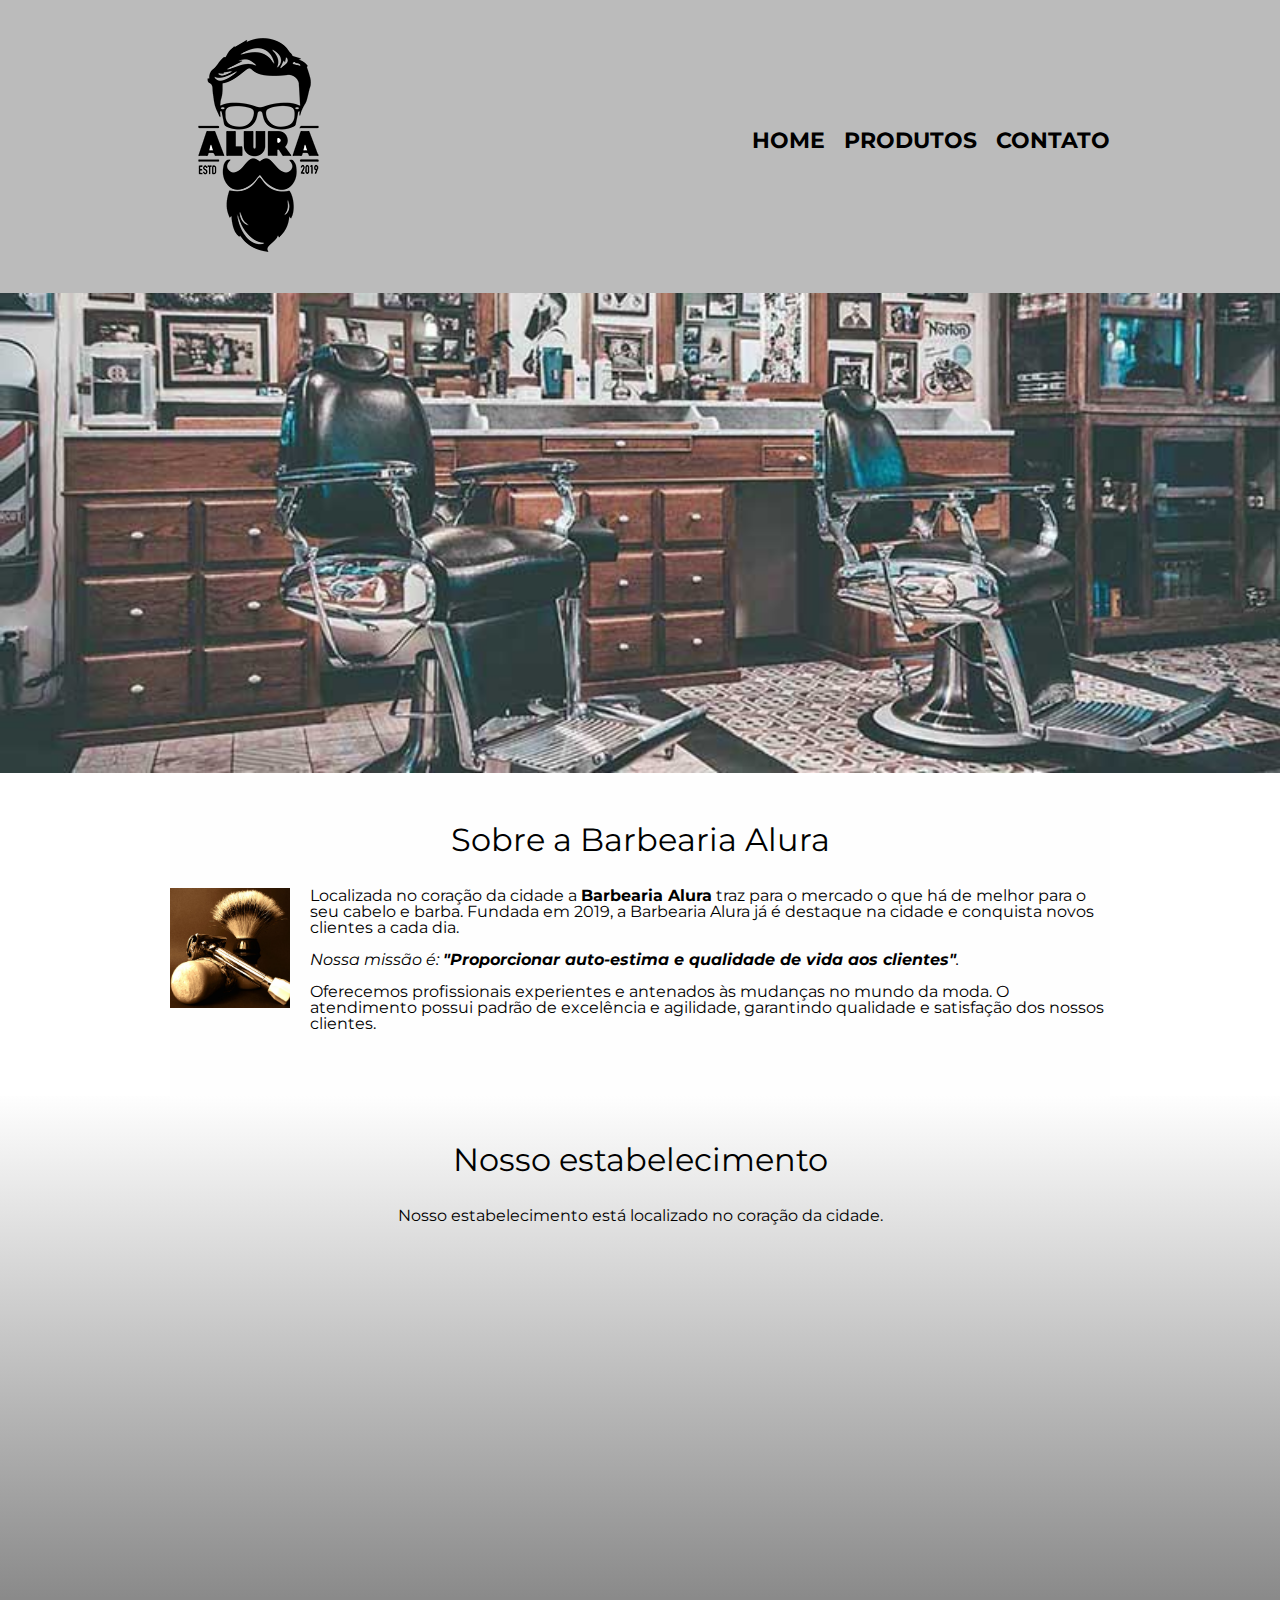
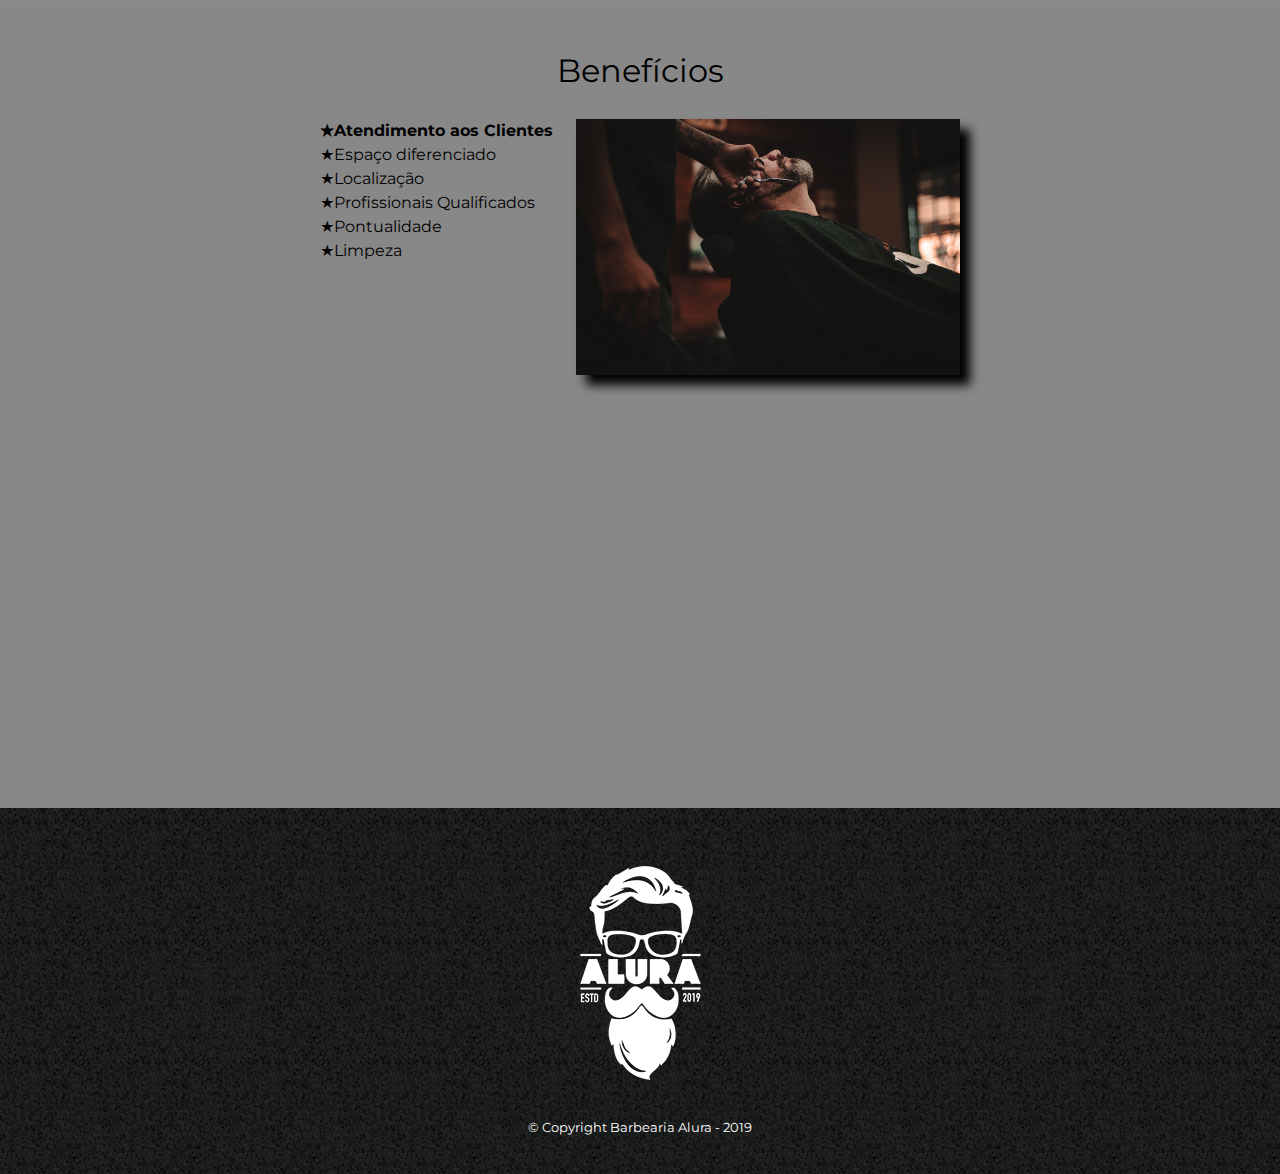
<file: index.html>
<!DOCTYPE html>
<html lang="pt-br">
	<head>
		<meta charset="UTF-8">
		<meta name="viewport" content="width=device-width">
		<title>Barbearia Alura</title>

		<link rel="stylesheet" href="reset.css">
		<link rel="stylesheet" href="style.css">
		<link href="https://fonts.googleapis.com/css?family=Montserrat&display=swap" rel="stylesheet">
	</head>

	<body>
		<header>
			<div class="caixa">
				<h1><img src="imgProd/logo.png"></h1>
	
					<nav>
						<ul>
							<li><a href="index.html">Home</a></li>
							<li><a href="produtos.html">Produtos</a></li>
							<li><a href="contato.html">Contato</a></li>
						</ul>
					</nav>
				</div>
			</header>
			
		<img class="banner" src="imgIndex/banner.jpg">

		<main>
			<section class="principal">
				<h2 class="titulo-principal">Sobre a Barbearia Alura</h2>

				<img class="utensilios" src="imgIndex/utensilios.jpg" alt="Utensilios de um barbeiro.">
	 
				<p>Localizada no coração da cidade a <strong>Barbearia Alura</strong> traz para o mercado o que há de melhor para o seu cabelo e barba. Fundada em 2019, a Barbearia Alura já é destaque na cidade e conquista novos clientes a cada dia.</p>

				<p id="missao"><em>Nossa missão é: <strong>"Proporcionar auto-estima e qualidade de vida aos clientes"</strong>.</em></p>

				<p>Oferecemos profissionais experientes e antenados às mudanças no mundo da moda. O atendimento possui padrão de excelência e agilidade, garantindo qualidade e satisfação dos nossos clientes.</p>
			</section>

			<section class="mapa">
				<h3 class="titulo-principal">Nosso estabelecimento</h3>
				<p>Nosso estabelecimento está localizado no coração da cidade.</p>
			
				<div class="mapa-conteudo">
					<iframe src="https://www.google.com/maps/embed?pb=!1m18!1m12!1m3!1d3656.4483278365396!2d-46.63466568562861!3d-23.588249068469487!2m3!1f0!2f0!3f0!3m2!1i1024!2i768!4f13.1!3m3!1m2!1s0x94ce5a2b2ed7f3a1%3A0xab35da2f5ca62674!2sCaelum!5e0!3m2!1spt-BR!2sbr!4v1568814489656!5m2!1spt-BR!2sbr" width="100%" height="300" frameborder="0" style="border:0;" allowfullscreen=""></iframe>
				</div>
			</section>

			<section class="beneficios">
				<h3 class="titulo-principal">Benefícios</h3>
		
				<div class="conteudo-beneficios">
					<ul class="lista-beneficios">
						<li class="itens">Atendimento aos Clientes</li>
						<li class="itens">Espaço diferenciado</li>
						<li class="itens">Localização</li>
						<li class="itens">Profissionais Qualificados</li>
						<li class="itens">Pontualidade</li>
						<li class="itens">Limpeza</li>
					</ul><img src="imgIndex/beneficios.jpg" class="imagem-beneficios">
				</div>

				<div class="video">
					<iframe width="560" height="315" src="https://www.youtube.com/embed/wcVVXUV0YUY" frameborder="0" allow="accelerometer; autoplay; encrypted-media; gyroscope; picture-in-picture" allowfullscreen></iframe>
				</div>
			</section>
		</main>

		<footer>
			<img src="imgProd/logo-branco.png">
			<p class="copyright">&copy; Copyright Barbearia Alura - 2019</p>
		</footer>
	</body>
</html>
</file>
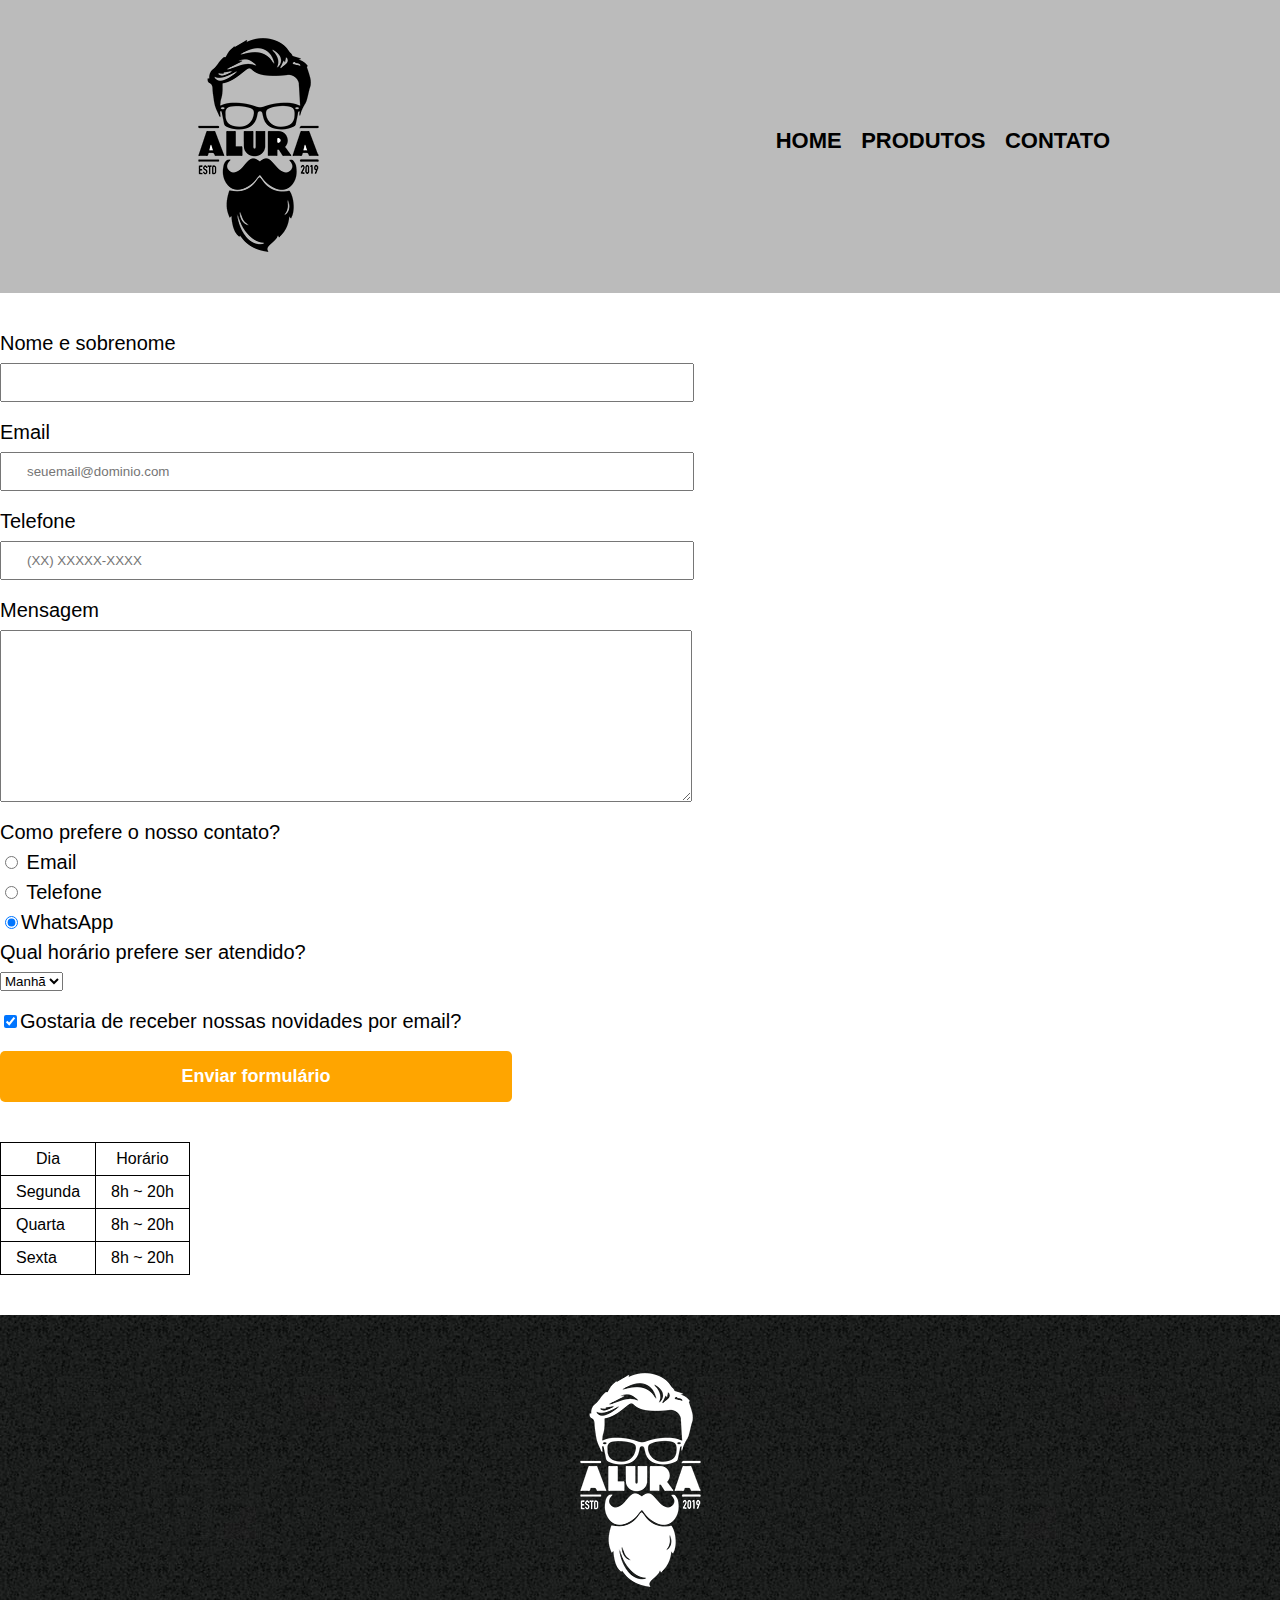
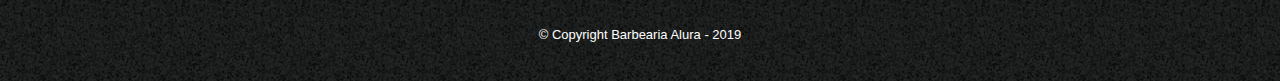
<file: contato.html>
<!DOCTYPE html>
<html>
	<head>
		<meta charset="UTF-8">
		<title>Contato - Barbearia Alura</title>

		<link rel="stylesheet" href="reset.css">
		<link rel="stylesheet" href="style.css">
	</head>
	<body>
		<header>
			<div class="caixa">
				<h1><img src="imgProd/logo.png" alt="Logo da Barbearia Alura"></h1>

				<nav>
					<ul>
						<li><a href="index.html">Home</a></li>
						<li><a href="produtos.html">Produtos</a></li>
						<li><a href="contato.html">Contato</a></li>
					</ul>
				</nav>
			</div>
		</header>

		<main>
			<form>
				<label for="nomesobrenome">Nome e sobrenome</label>
				<input type="text" id="nomesobrenome" class="input-padrao">

				<label for="email">Email</label>
                <input type="email" id="email" class="input-padrao" required placeholder="seuemail@dominio.com">

                <label for="telefone">Telefone</label>
                <input type="tel" id="telefone" class="input-padrao" required placeholder="(XX) XXXXX-XXXX">

				<label for="mensagem">Mensagem</label>
				<textarea cols="70" rows="10" id="mensagem" class="input-padrao"></textarea>

				<fieldset>
					<legend>Como prefere o nosso contato?</legend>
					<label for="radio-email"><input type="radio" name="contato" value="email" id="radio-email"> Email</label>
					
					<label for="radio-telefone"><input type="radio" name="contato" value="telefone" id="radio-telefone"> Telefone</label>
					
					<label for="radio-whatsapp"><input type="radio" name="contato" value="whatsapp" id="radio-whatsapp" checked>WhatsApp</label>
				</fieldset>

				<fieldset>
					<legend>Qual horário prefere ser atendido?</legend>
					<select>
						<option>Manhã</option>
						<option>Tarde</option>
						<option>Noite</option>
					</select>
				</fieldset>

				<label class="checkbox"><input type="checkbox" checked>Gostaria de receber nossas novidades por email?</label>

				<input type="submit" value="Enviar formulário" class="enviar">
			</form>

            <table>
                <tr>
                    <th>Dia</th>
                    <th>Horário</th>
                </tr>
                <tr>
                    <td>Segunda</td>
                    <td>8h ~ 20h</td>
                </tr>
                <tr>
                    <td>Quarta</td>
                    <td>8h ~ 20h</td>
                </tr>
                <tr>
                    <td>Sexta</td>
                    <td>8h ~ 20h</td>
                </tr>
            </table>
		</main>

		<footer>
			<img src="imgProd/logo-branco.png" alt="Logo da Barbearia Alura">
			<p class="copyright">&copy; Copyright Barbearia Alura - 2019</p>
		</footer>
	</body>
</html>
</file>
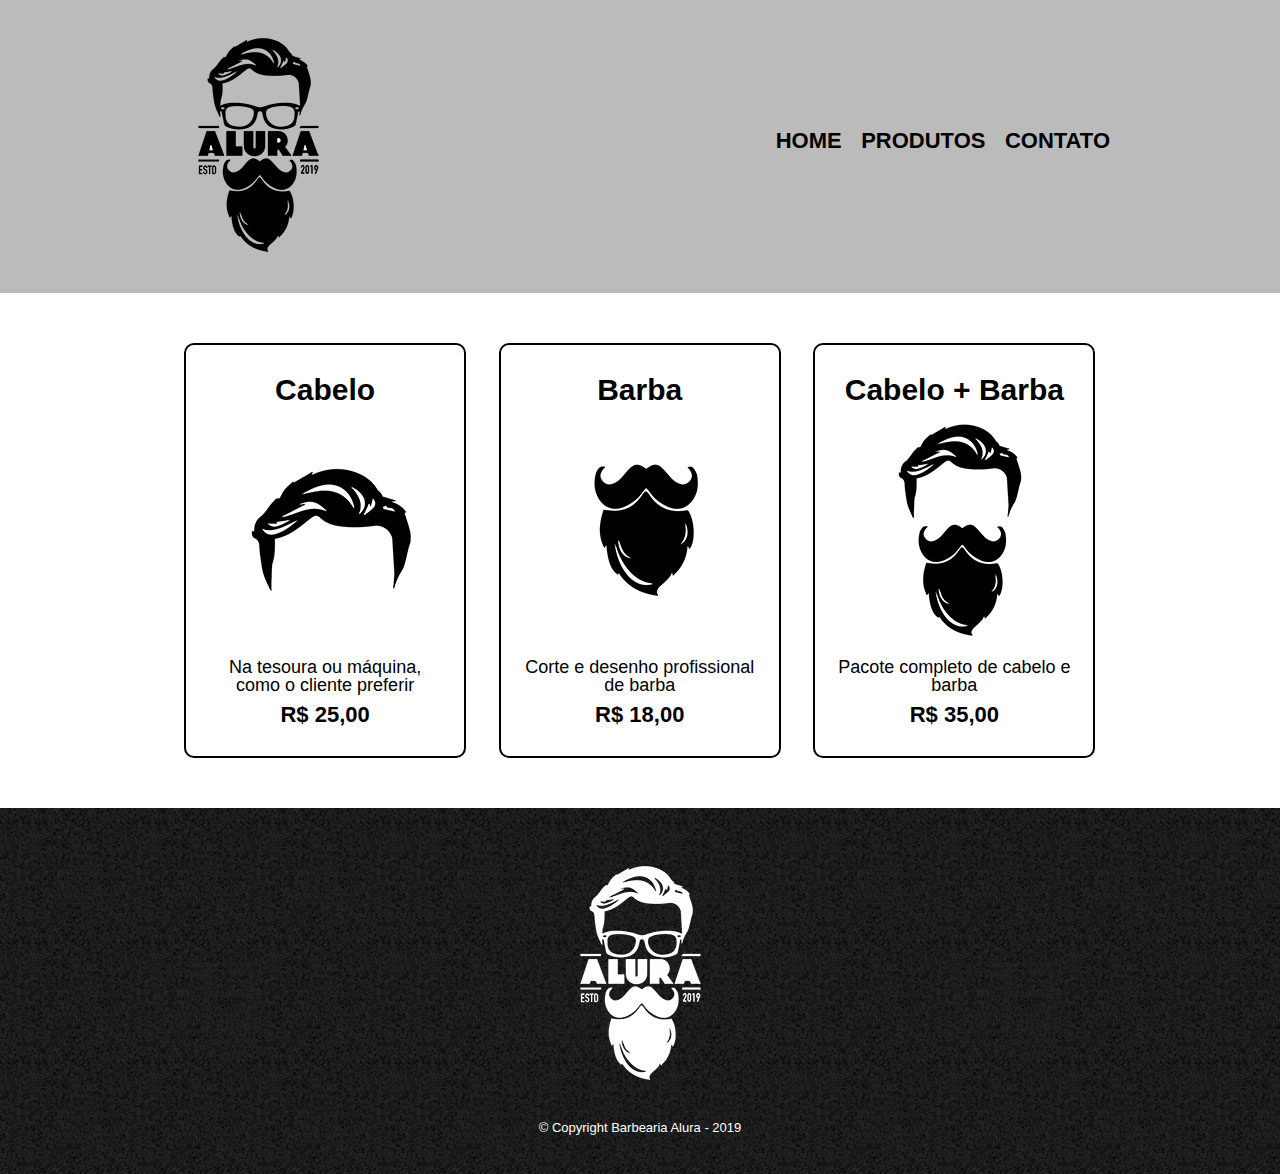
<file: produtos.html>
<!DOCTYPE html>
<html>
	<head>
		<meta charset="UTF-8">
		<title>Produtos - Barbearia Alura</title>

		<link rel="stylesheet" href="reset.css">
		<link rel="stylesheet" href="style.css">
	</head>
	<body>
		<header>
			<div class="caixa">
				<h1><img src="imgProd/logo.png"></h1>

				<nav>
					<ul>
						<li><a href="index.html">Home</a></li>
						<li><a href="produtos.html">Produtos</a></li>
						<li><a href="contato.html">Contato</a></li>
					</ul>
				</nav>
			</div>
		</header>

		<main>
			<ul class="produtos">
				<li>
					<h2>Cabelo</h2>
					<img src="imgProd/cabelo.jpg">
					<p class="produto-descricao">Na tesoura ou máquina, como o cliente preferir</p>
					<p class="produto-preco">R$ 25,00</p>
				</li>
				<li>
					<h2>Barba</h2>
					<img src="imgProd/barba.jpg">
					<p class="produto-descricao">Corte e desenho profissional de barba</p>
					<p class="produto-preco">R$ 18,00</p>
				</li>
				<li>
					<h2>Cabelo + Barba</h2>
					<img src="imgProd/cabelo+barba.jpg">
					<p class="produto-descricao">Pacote completo de cabelo e barba</p>
					<p class="produto-preco">R$ 35,00</p>
				</li>
			</ul>
		</main>

		<footer>
			<img src="imgProd/logo-branco.png">
			<p class="copyright">&copy; Copyright Barbearia Alura - 2019</p>
		</footer>
	</body>
</html>
</file>
<file: style.css>
body {
    font-family: 'Montserrat', sans-serif;
}

header {
	background: #BBBBBB;
	padding: 20px 0;
}

.caixa {
	position: relative;
	width: 940px;
	margin: 0 auto;
}

nav {
	position: absolute;
	top: 110px;
	right: 0;
}

nav li {
	display: inline;
	margin: 0 0 0 15px;
}

nav a {
	text-transform: uppercase;
	color: #000000;
	font-weight: bold;
	font-size: 22px;
	text-decoration: none;
}

nav a:hover {
	color: #C78C19;
	text-decoration: underline;
}

.produtos {
	width: 940px;
	margin: 0 auto;
	padding: 50px 0;
}

.produtos li {
	display: inline-block;
	text-align: center;
	width: 30%;
	vertical-align: top;
	margin: 0 1.5%;
	padding: 30px 20px;
	box-sizing: border-box;
	border: 2px solid #000000;
	border-radius: 10px;
}

.produtos li:hover {
	border-color: #C78C19;
}

.produtos li:active {
	border-color: #088C19;	
}

.produtos li:hover h2 {
	font-size: 34px;
}

.produtos h2 {
	font-size: 30px;
	font-weight: bold;
}

.produto-descricao {
	font-size: 18px;
}

.produto-preco {
	font-size: 22px;
	font-weight: bold;
	margin-top: 10px;
}

footer {
	text-align: center;
	background: url("imgIndex/bg.jpg");
	padding: 40px 0;
}

.copyright {
	color: #FFFFFF;
	font-size: 13px;
	margin: 20px 0 0;
}

form {
	margin: 40px 0;
}

form label, form legend {
    display:block;
    font-size: 20px;
    margin: 0 0 10px;
}

.input-padrao {
	display: block;
	margin: 0 0 20px;
	padding: 10px 25px;
	width: 50%;
}

.checkbox {
	margin: 20px 0;
}

.enviar {
    width:40%;
    padding: 15px 0;
    background: orange;
    color: white;
    font-weight: bold;
    font-size: 18px;
    border: none;
    border-radius: 5px;
    transition: 1s all;
    cursor: pointer;
}

.enviar:hover {
    background: darkorange;
    transform: scale(1.2);
}

table {
    margin: 20px 0 40px;
}

thead {
    background: #555555;
    color: white;
    font-weight: bold;
}

td, th {
    border: 1px solid #000000;
    padding: 8px 15px;
}

/* css da página inicial */
.banner {
    width:100%;
}

.titulo-principal {
    text-align: center;
    font-size: 2em;
    margin: 0 0 1em;
    clear: left;
}

.principal{
    padding: 3em 0;
    background: #FEFEFE;
    width: 940px;
    margin: 0 auto;
}

.principal p {
    margin: 0 0 1em;
}

.principal strong {
    font-weight: bold;
}

.principal em {
    font-style: italic;
}

.utensilios {
    width: 120px;
    float: left;
    margin: 0 20px 20px 0;
}

.mapa {
    padding: 3em 0;
    background: linear-gradient(#FEFEFE, #888888);
}

.mapa-conteudo {
    width: 940px;
    margin: 0 auto;
}

.mapa p {
    margin: 0 0 2em;
    text-align: center;
}


.beneficios {
    padding: 3em 0;
    background: #888888;
}

.conteudo-beneficios {
    width: 640px;
    margin: 0 auto;
}

.lista-beneficios {
    width: 40%;
    display: inline-block;
    vertical-align: top;
}

.itens {
    line-height: 1.5;
}

.itens:first-child {
    font-weight: bold;
}

.itens:before {
    content: "★";
}

.imagem-beneficios {
    width: 60%;
    opacity: 1;
    transition: 400ms;
    box-shadow: 10px 10px 10px 0 #000000;
}

.imagem-beneficios :hover{
    opacity: 0.3;
}

.video {
    width: 560px;
    margin: 2em auto;
}

@media screen and (max-width: 480px) {
	.caixa, .principal, .conteudo-beneficios, .mapa-conteudo, .video {
		width: auto;
	}

	h1 {
		text-align: center;
	}

	nav {
		position: static;
	}

	.lista-beneficios, .imagem-beneficios {
		width: 100%;
	}
}
</file>
